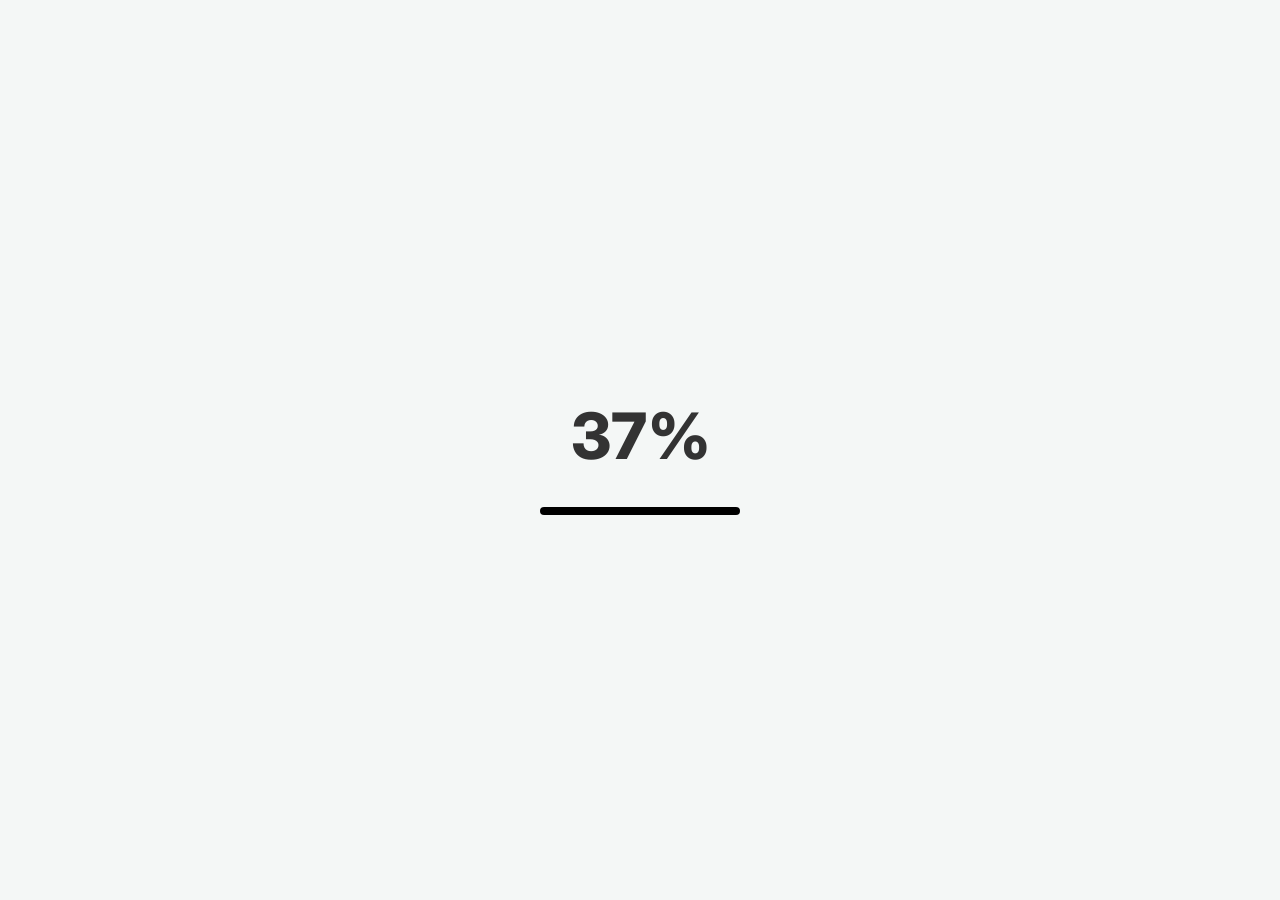
<file: index.html>
<!DOCTYPE html>
<html lang="en">

<head>
    <meta charset="UTF-8">
    <meta name="viewport" content="width=device-width, initial-scale=1.0">
    <link rel="preconnect" href="https://fonts.googleapis.com">
    <link rel="preconnect" href="https://fonts.gstatic.com" crossorigin>
    <link href="https://fonts.googleapis.com/css2?family=Inter:wght@400;500;600;700;800&family=Outfit:wght@400;600;700&display=swap" rel="stylesheet">
    <link rel="stylesheet" href="crud.css">
    <title>CRUDS - Product Management</title>
</head>

<body>
    <div id="loding"><!-- -->
        <p id="aaa"></p>
        <div class="jjj">
            <div id="jjj"></div>
        </div>
    </div>
    <div class="crud">
        <div>

        </div>
        <div class="head">
            <div>
                <h2>cruds</h2>
                <p>prodect management system</p>
            </div>
            <button id="them"></button>
        </div>
        <div class="inputs">
            <input type="text" id="title" placeholder="title">
            <div class="price">
                <input onkeyup="getTotal()" type="number" id="price" placeholder="price">
                <input onkeyup="getTotal()" type="number" id="taxes" placeholder="taxes">
                <input onkeyup="getTotal()" type="number" id="ads" placeholder="ads">
                <input onkeyup="getTotal()" type="number" id="discount" placeholder="discount">
                <small id="total"></small>
            </div>
            <input type="number" id="count" placeholder="count">
            <input type="text" id="category" placeholder="category">
            <button id="submit">Create</button>
        </div>
        <div class="outputs">
            <div class="searchBlock">
                <input onkeyup="searchData(this.value)" type="text" id="search" placeholder="Search">
                <div class="btnSearch">
                    <button onclick="getSearchMood(this.id) " id="searchTitle">Search By Title</button>
                    <button onclick="getSearchMood(this.id) " id="searchCategory">Search By Category</button>
                </div>
            </div>
            <div id="deleteAll"></div>
            <div class="table-container">
                <Table>
                    <tr>
                        <th>id</th>
                        <th>title</th>
                        <th>price</th>
                        <th>taxes</th>
                        <th>ads</th>
                        <th>discount</th>
                        <th>total</th>
                        <th>category</th>
                        <th>update</th>
                        <th class="delete">delete</th>
                    </tr>
                    <tbody id="tbody">
    
                    </tbody>
                </Table>
            </div>

        </div>
    </div>
    <script src="crud.js"></script>
</body>

</html>
</file>
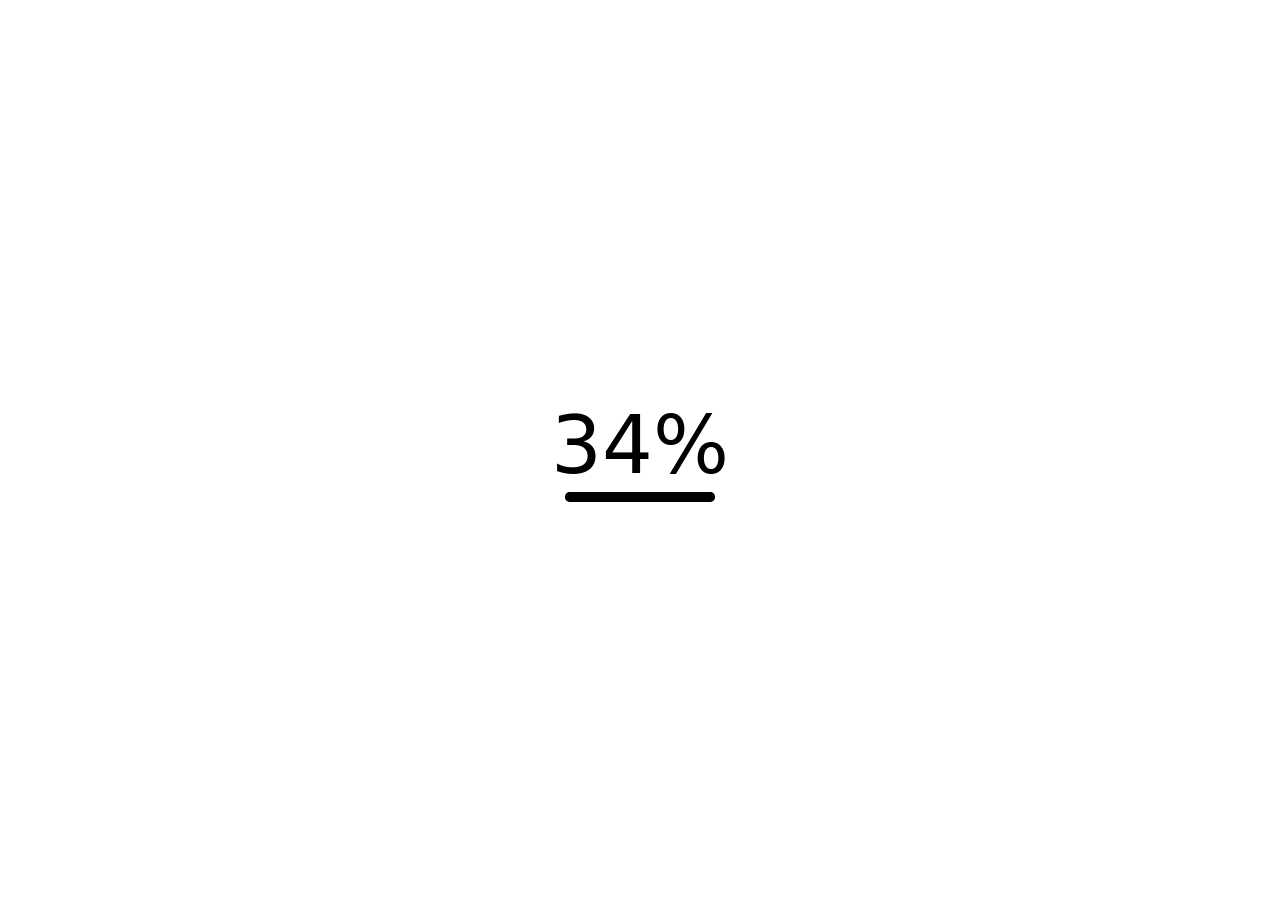
<file: crud/crud.html>
<!DOCTYPE html>
<html lang="en">
<head>
    <meta charset="UTF-8">
    <link rel="stylesheet" href="crud.css">
    <title>cruds</title>
</head>
<body>
    <div id="loding"><!-- -->
    <p id="aaa"></p>
    <div class="jjj">
        <div id="jjj"></div>
    </div>
</div>
    <div class="crud">
        <div>
            
        </div>
        <div class="head">
            <div>
            <h2>cruds</h2>
            <p>prodect management system</p></div>
            <button id="them"></button>
        </div>
        <div class="inputs">
            <input type="text" id="title" placeholder="title">
            <div class="price">
                <input onkeyup="getTotal()" type="number" id="price" placeholder="price" >
                <input onkeyup="getTotal()" type="number" id="taxes" placeholder="taxes">
                <input onkeyup="getTotal()" type="number" id="ads" placeholder="ads">
                <input onkeyup="getTotal()" type="number" id="discount" placeholder="discount">
                <small id="total"></small>
            </div>
            <input type="number" id="count" placeholder="count">
            <input type="text" id="category" placeholder="category">
            <button id="submit">Create</button>
        </div>
        <div class="outputs">
            <div class="searchBlock">
                <input onkeyup="searchData(this.value)" type="text" id="search" placeholder="Search">
                <div class="btnSearch">
                    <button onclick="getSearchMood(this.id) " id="searchTitle">Search By Title</button>
                    <button onclick="getSearchMood(this.id) " id="searchCategory">Search By Category</button>
                </div>
            </div>
            <div id="deleteAll"></div>
            <Table>
                <tr>
                    <th>id</th>
                    <th>title</th>
                    <th>price</th>
                    <th>taxes</th>
                    <th>ads</th>
                    <th>discount</th>
                    <th>total</th>
                    <th>category</th>
                    <th>update</th>
                    <th class="delete">delete</th>
                </tr>
                <tbody id="tbody">
                    
                </tbody>
            </Table>

        </div>
    </div>
<script src="crud.js"></script>
</body>
</html>
</file>
<file: crud.css>
:root {
    --primary-color: #000000;
    --secondary-color: #666666;
    --bg-color: #f4f7f6;
    --card-bg: #ffffff;
    --text-color: #333333;
    --input-bg: #fdfdfd;
    --input-border: #e0e0e0;
    --accent-red: #ff4d4d;
    --transition-speed: 0.3s;
    --radius-md: 12px;
    --radius-sm: 8px;
    --shadow-sm: 0 4px 6px rgba(0, 0, 0, 0.05);
    --shadow-md: 0 10px 15px -3px rgba(0, 0, 0, 0.1);
}

body.dark {
    --primary-color: #ffffff;
    --secondary-color: #aaaaaa;
    --bg-color: #121212;
    --card-bg: #1e1e1e;
    --text-color: #eeeeee;
    --input-bg: #2d2d2d;
    --input-border: #444444;
    --shadow-sm: 0 4px 6px rgba(0, 0, 0, 0.3);
    --shadow-md: 0 10px 15px -3px rgba(0, 0, 0, 0.5);
}

* {
    margin: 0;
    padding: 0;
    box-sizing: border-box;
    transition: background-color var(--transition-speed), color var(--transition-speed);
}

body {
    background: var(--bg-color);
    color: var(--text-color);
    font-family: 'Inter', system-ui, -apple-system, sans-serif;
    line-height: 1.6;
    min-height: 100vh;
    display: flex;
    justify-content: center;
    align-items: center;
}

/* Loading Animation */
#loding {
    height: 100vh;
    width: 100%;
    position: fixed;
    top: 0;
    left: 0;
    background: var(--bg-color);
    display: flex;
    justify-content: center;
    align-items: center;
    flex-direction: column;
    z-index: 1000;
    opacity: 1;
    transition: opacity 0.5s ease-out;
}

#aaa {
    font-size: 4rem;
    font-weight: 800;
    margin-bottom: 20px;
}

#aaa::after {
    content: '%';
}

.jjj {
    height: 8px;
    width: 200px;
    background: var(--input-border);
    border-radius: 10px;
    overflow: hidden;
}

#jjj {
    height: 100%;
    width: 0%;
    background: var(--primary-color);
    animation: loadingProgress 3s linear forwards;
}

@keyframes loadingProgress {
    0% {
        width: 0%;
    }

    100% {
        width: 100%;
    }
}

.loading-hidden {
    opacity: 0 !important;
    pointer-events: none;
}

/* Main Layout */
.crud {
    width: 95%;
    max-width: 1000px;
    margin: 40px auto;
    padding: 20px;
    background: var(--card-bg);
    border-radius: var(--radius-md);
    box-shadow: var(--shadow-md);
}

.head {
    display: flex;
    justify-content: space-between;
    align-items: center;
    margin-bottom: 30px;
    text-transform: uppercase;
}

.head h2 {
    font-family: 'Outfit', sans-serif;
    font-size: 2.5rem;
    font-weight: 700;
    letter-spacing: 2px;
}

.head p {
    color: var(--secondary-color);
    font-size: 0.9rem;
    font-weight: 500;
}

/* Theme Switcher */
#them {
    width: 50px;
    height: 26px;
    background: var(--input-bg);
    border: 2px solid var(--input-border);
    border-radius: 20px;
    cursor: pointer;
    position: relative;
    padding: 2px;
}

#them::before {
    content: '';
    position: absolute;
    width: 18px;
    height: 18px;
    background: var(--primary-color);
    border-radius: 50%;
    left: 4px;
    top: 50%;
    transform: translateY(-50%);
    transition: transform 0.3s cubic-bezier(0.175, 0.885, 0.32, 1.275);
}

body.dark #them::before {
    transform: translate(22px, -50%);
}

/* Form Styling */
.inputs {
    display: flex;
    flex-direction: column;
    gap: 15px;
    margin-bottom: 30px;
}

input {
    width: 100%;
    padding: 12px 16px;
    border: 1px solid var(--input-border);
    border-radius: var(--radius-sm);
    background: var(--input-bg);
    color: var(--text-color);
    font-size: 1rem;
    outline: none;
    transition: all 0.3s;
}

input:focus {
    border-color: var(--primary-color);
    box-shadow: 0 0 0 4px rgba(0, 0, 0, 0.05);
    background: var(--card-bg);
}

body.dark input:focus {
    box-shadow: 0 0 0 4px rgba(255, 255, 255, 0.05);
}

.price {
    display: flex;
    gap: 10px;
    flex-wrap: wrap;
    align-items: center;
}

.price input {
    flex: 1 1 150px;
}

#total {
    flex: 1 1 100%;
    background: var(--accent-red);
    color: white;
    padding: 12px 16px;
    border-radius: var(--radius-sm);
    display: flex;
    justify-content: space-between;
    font-weight: bold;
}

#total::before {
    content: 'Total: ';
}

/* Buttons */
button {
    cursor: pointer;
    padding: 12px;
    border: none;
    border-radius: var(--radius-sm);
    background: var(--primary-color);
    color: var(--bg-color);
    font-weight: 600;
    text-transform: uppercase;
    transition: all 0.3s;
    letter-spacing: 1px;
}

button:hover {
    transform: translateY(-2px);
    box-shadow: var(--shadow-sm);
    opacity: 0.9;
}

button:active {
    transform: translateY(0);
}

.searchBlock {
    margin-bottom: 20px;
}

.btnSearch {
    display: flex;
    gap: 10px;
    margin-top: 10px;
}

.btnSearch button {
    flex: 1;
}

#deleteAll button {
    width: 100%;
    background: var(--accent-red);
    margin-bottom: 20px;
}

/* Table Responsive Container */
.table-container {
    overflow-x: auto;
    border-radius: var(--radius-sm);
    margin-top: 20px;
}

table {
    width: 100%;
    border-collapse: collapse;
    min-width: 800px;
    background: var(--input-bg);
}

table th {
    background: var(--primary-color);
    color: var(--bg-color);
    padding: 15px;
    font-size: 0.85rem;
    text-transform: uppercase;
    text-align: left;
}

table td {
    padding: 12px 15px;
    border-bottom: 1px solid var(--input-border);
    font-size: 0.95rem;
}

table tr:last-child td {
    border-bottom: none;
}

table tr:hover {
    background: rgba(0, 0, 0, 0.02);
}

body.dark table tr:hover {
    background: rgba(255, 255, 255, 0.02);
}

table button {
    padding: 6px 12px;
    font-size: 0.8rem;
    text-transform: none;
}

/* Responsive Breakpoints */
@media (max-width: 600px) {
    .crud {
        width: 100%;
        margin: 0;
        border-radius: 0;
        padding: 15px;
        box-shadow: none;
    }

    .head h2 {
        font-size: 1.5rem;
    }

    .price input {
        flex: 1 1 calc(50% - 10px);
    }

    #aaa {
        font-size: 3rem;
    }
}

@media (max-width: 400px) {
    .price input {
        flex: 1 1 100%;
    }
}
</file>
<file: crud/crud.css>
* {
    margin: 0;
    padding: 0;
    transition: 0.5s;
}

body {
    background: #ffffff;
    color: #000000;
    font-family: system-ui, -apple-system, BlinkMacSystemFont, 'Segoe UI', Roboto, Oxygen, Ubuntu, Cantarell, 'Open Sans', 'Helvetica Neue', sans-serif;
}

body.dark {
    background: #000000;
    color: #ffffff;
}

#loding {
    height: 100vh;
    width: 100%;
    top: 0;
    display: flex;
    justify-content: center;
    align-items: center;
    flex-direction: column;
    background: #ffffff;
    color: #000000;
    position: fixed;
    z-index: 99;
    transition: 0s;
}

body.dark #loding {
    background: #000000;
    color: #ffffff;
}

#aaa{
    font-size: 5rem;
    color: #000;
}
body.dark #aaa{
    color: #ffffff;
}
#aaa::after{
    content: '%';
}
.jjj{
    height: 10px;
    width: 150px ;
    background: #555;
    transition: 0s;
    border-radius: 50rem;
}
body.dark .jjj{
    background: rgb(180, 180, 180);
}
#jjj{
    height: 10px;
    background : #000000;
    animation: l2 3s linear;
    border-radius: 50rem;
}
body.dark #jjj{
    background : #ffffff;
    animation: l2 3s linear;
}
@keyframes l2{
    from{
        width: 0%;
    }
    to{
        width: 100%;
    }
}

.loding {
    display: none;
}



.crud {
    width: 80%;
    margin: auto;
}

.head {
    text-transform: uppercase;
    margin: 20px 0px;
    display: flex;
    justify-content: space-between;
    align-items: center;
}

#them {
    width: 60px;
    height: 30px;
    border: none;
    cursor: pointer;
    background: rgb(0, 0, 0);
    border-radius: 10px;
    position: relative;
    display: flex;
    align-items: center;
    border: 2px solid rgb(0, 0, 0);

}

body.dark #them {
    background: rgb(255, 255, 255);
    border: 2px solid rgb(255, 255, 255);
}

#them::before {
    content: '';
    position: absolute;
    width: 25px;
    height: 25px;
    background: rgb(255, 255, 255);
    border-radius: 10px;
}

body.dark #them::before {
    background: rgb(0, 0, 0);
    right: 0;
}

input {
    width: 100%;
    height: 30px;
    outline: none;
    border: none;
    background-color: rgb(230, 230, 230);
    margin: 4px 0px;
    border-radius: 5px;
    padding: 5px;
    color: #000000;
}

body.dark input {
    background-color: #333;
    color: rgb(240, 240, 240);
}

input:focus {
    background: rgb(210, 210, 210);
    transform: scale(1.05);
}

body.dark input:focus {
    background: #333;
}

.price {
    display: flex;
    justify-content: space-between;
    align-items: center;

}

.price input {
    width: 20%;
}

#total {
    background: #d60000;
    color: #ffffff;
    height: 30px;
    padding: 5px 4px;
    border-radius: 5px;
    display: flex;
    align-items: center;
    justify-content: space-between;
}

#total::before {
    content: 'Total : ';
}

.inputs button,
.outputs button {
    width: 100%;
    height: 40px;
    border: none;
    cursor: pointer;
    background: rgb(0, 0, 0);
    color: #ffffff;
    border-radius: 5px;
    transition: 0.3s;
}

body.dark .inputs button,
body.dark .outputs button {
    color: rgb(0, 0, 0);
    background: rgb(255, 255, 255);
}

.inputs button:hover,
.outputs button:hover {
    background: #333;
    letter-spacing: 1px;
}

body.dark .inputs button:hover,
body.dark .outputs button:hover {
    background: rgb(190, 190, 190);
}

.btnSearch {
    display: flex;
    justify-content: space-between;
}

.btnSearch button {
    width: 45%;
}

table {
    width: 100%;
    text-align: center;
    margin: 10px 0px;
}

table th {
    text-transform: uppercase;
}

th,
td {
    padding: 5px;
}

#deleteAll {
    margin: 10px 0px;
}

@media  (min-width: 768px) and (max-width: 1200px) {
    #aaa {
        font-size: 10rem;
    }
    .jjj {
        height: 20px;
        width: 300px;
    }
    #jjj {
        height: 20px;
    }
    .crud{
        width: 100%;
        padding: 0px 20px;
    }
    .head{
        font-size: 2rem;
    }
    #them {
        width: 120px;
        height: 60px;
    }
    #them::before {
        width: 50px;
        height: 50px;
    }
    input {
        height: 60px;
        font-size: 2rem;
    }
    .price{
        flex-direction: column;
    }
    .price input {
        width: 100%;
        margin: 10px 0px;
    }
    #total {
        height: 60px;
        font-size: 2rem;
    }
    #total::before {
        font-size: 2rem;
    }
    .inputs button,
    .outputs button {
        height: 60px;
        font-size: 2rem;
    }
    .btnSearch button {
        font-size: 2rem;
    }
    table th,
    table td {
        font: 1.4rem sans-serif;
    }
}
</file>
